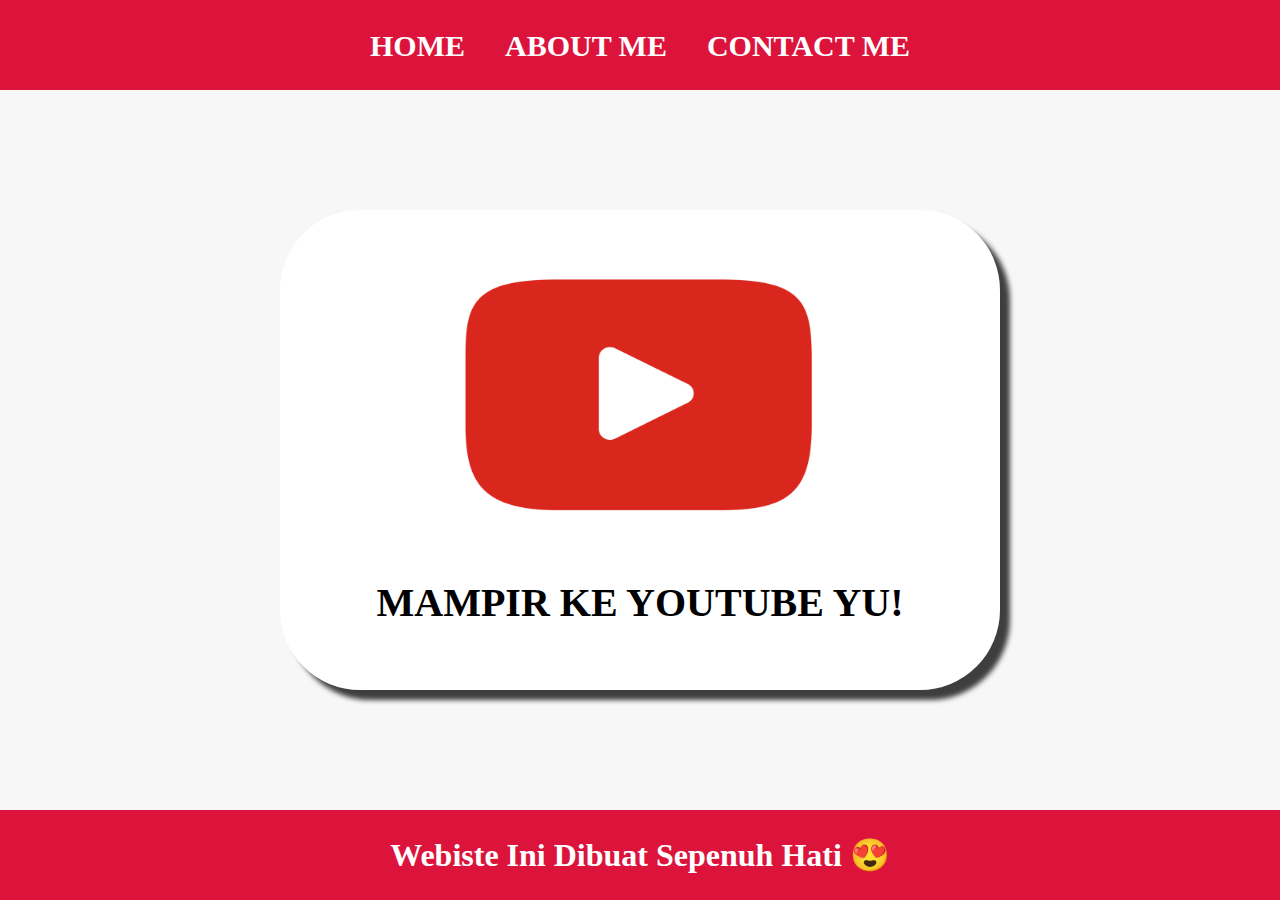
<file: sesi-1/index.html>
<!DOCTYPE html>
<html lang="en">

<head>
  <meta charset="UTF-8">
  <meta http-equiv="X-UA-Compatible" content="IE=edge">
  <meta name="viewport" content="width=device-width, initial-scale=1.0">
  <link rel="stylesheet" href="style.css">
  <title>WEB SAYA</title>

<body>
  <header>
    <nav>
      <h1>
        <a href="#">HOME</a>
      </h1>
      <h1>
        <a href="about.html">ABOUT ME</a>
      </h1>
      <h1>
        <a href="contact.html">CONTACT ME</a>
      </h1>
    </nav>
  </header>
  <main>
    <a href="https://youtube.com">
      <section>
        <img src="youtube.png">
        <h1>MAMPIR KE YOUTUBE YU!</h1>
      </section>
    </a>
  </main>
  <footer>
    <h1>Webiste Ini Dibuat Sepenuh Hati 😍</h1>
  </footer>
</body>

</html>
</file>
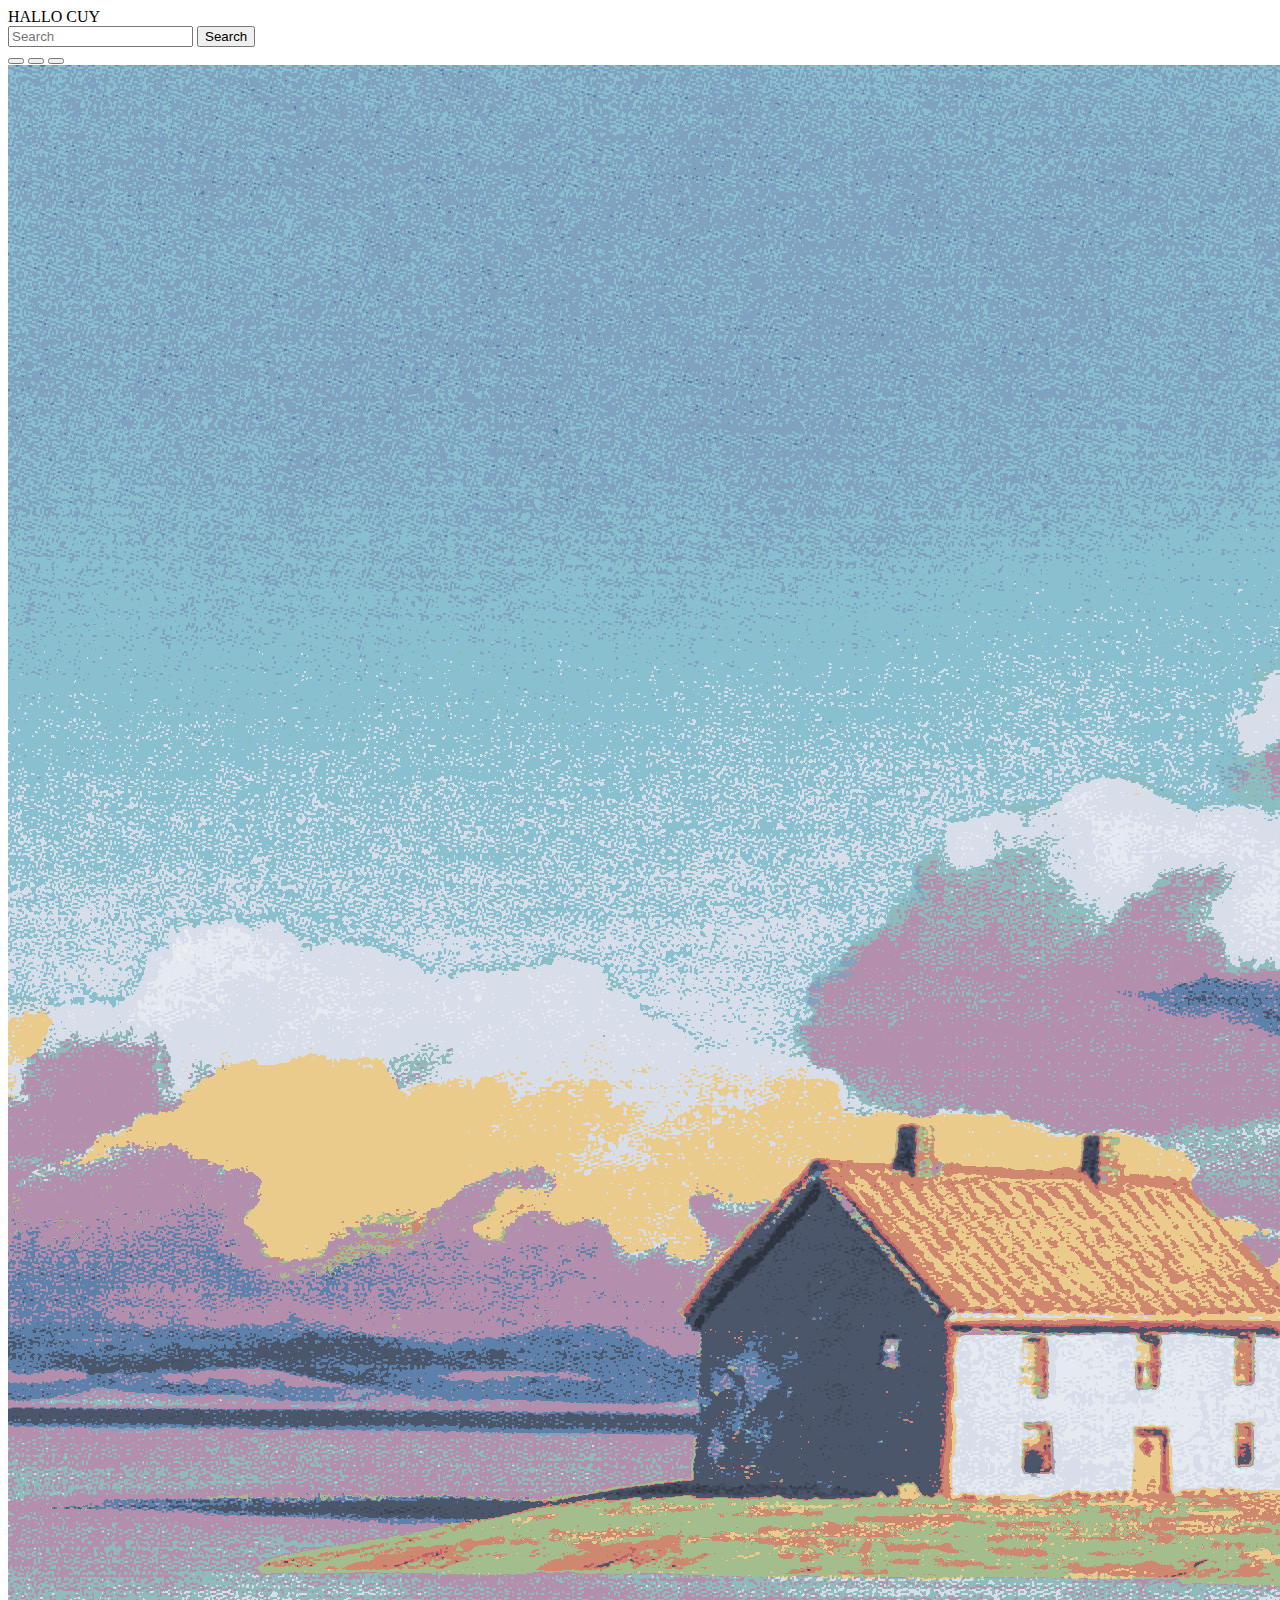
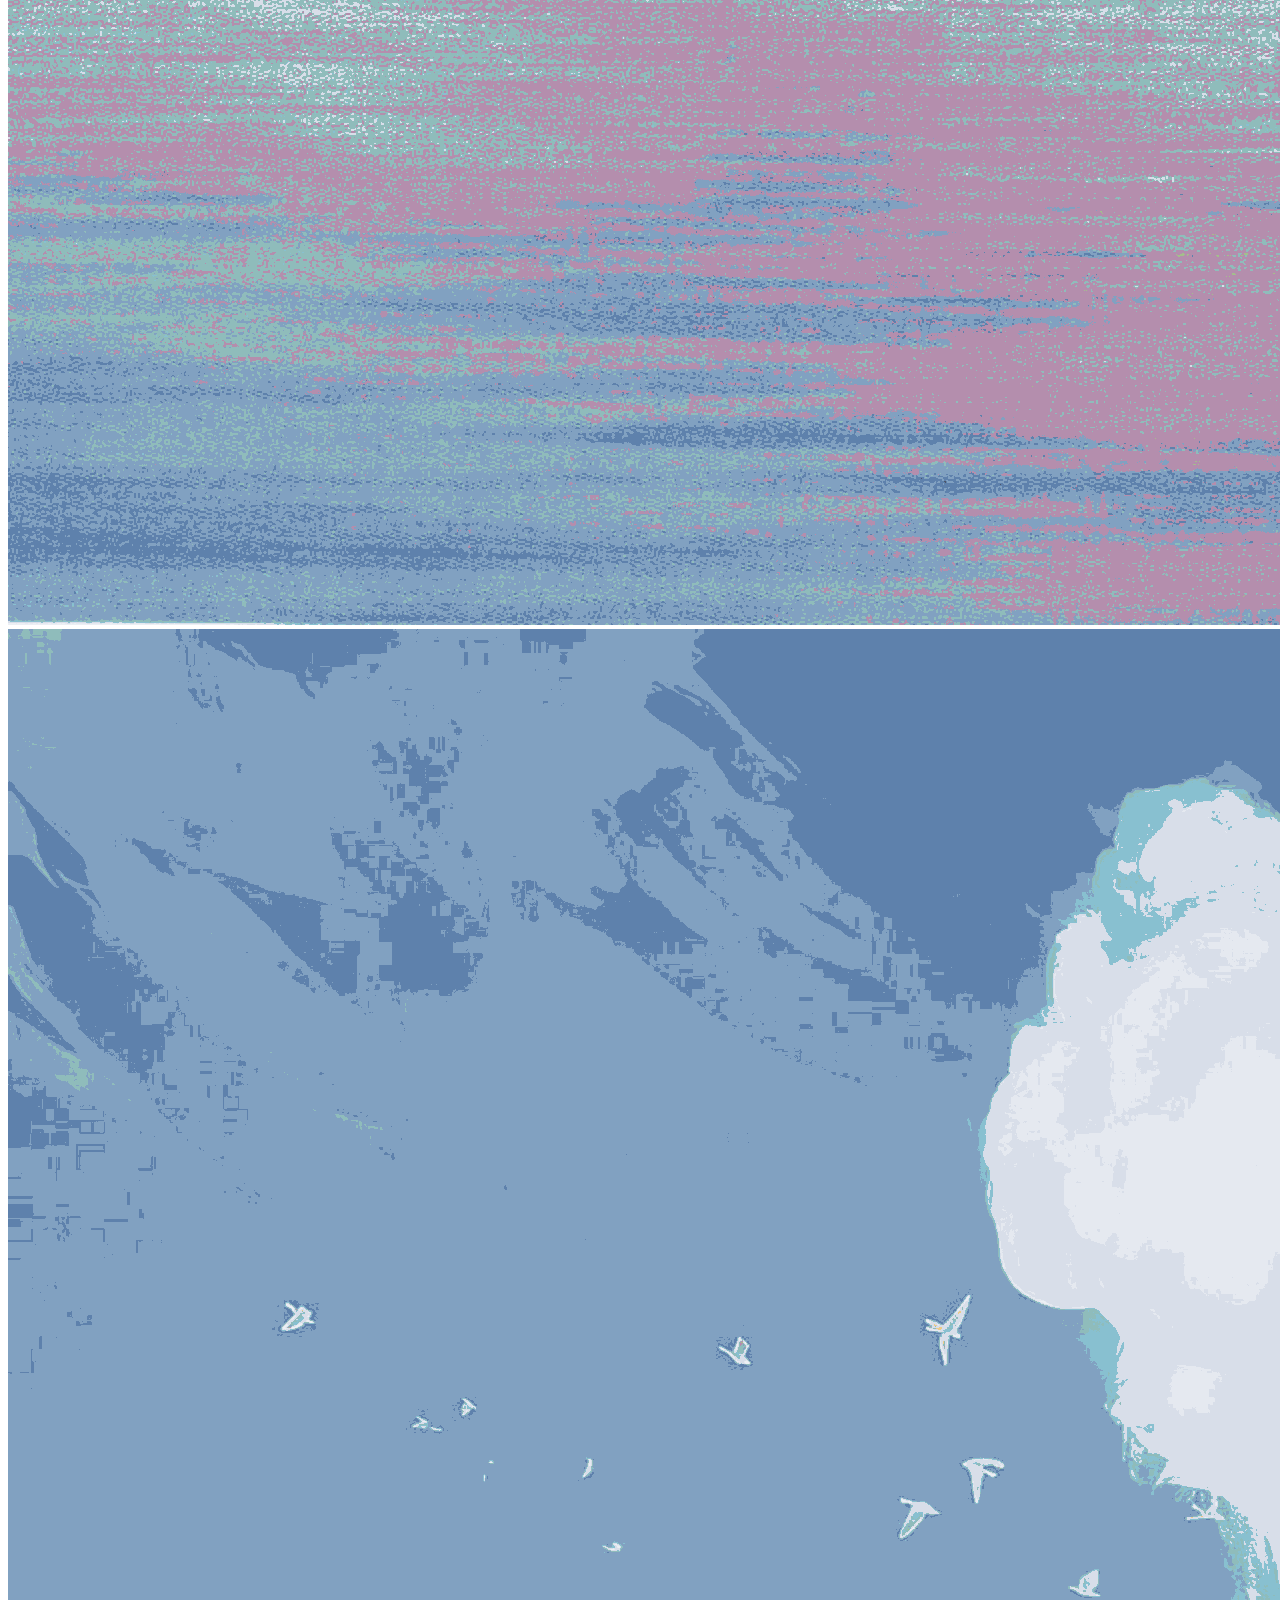
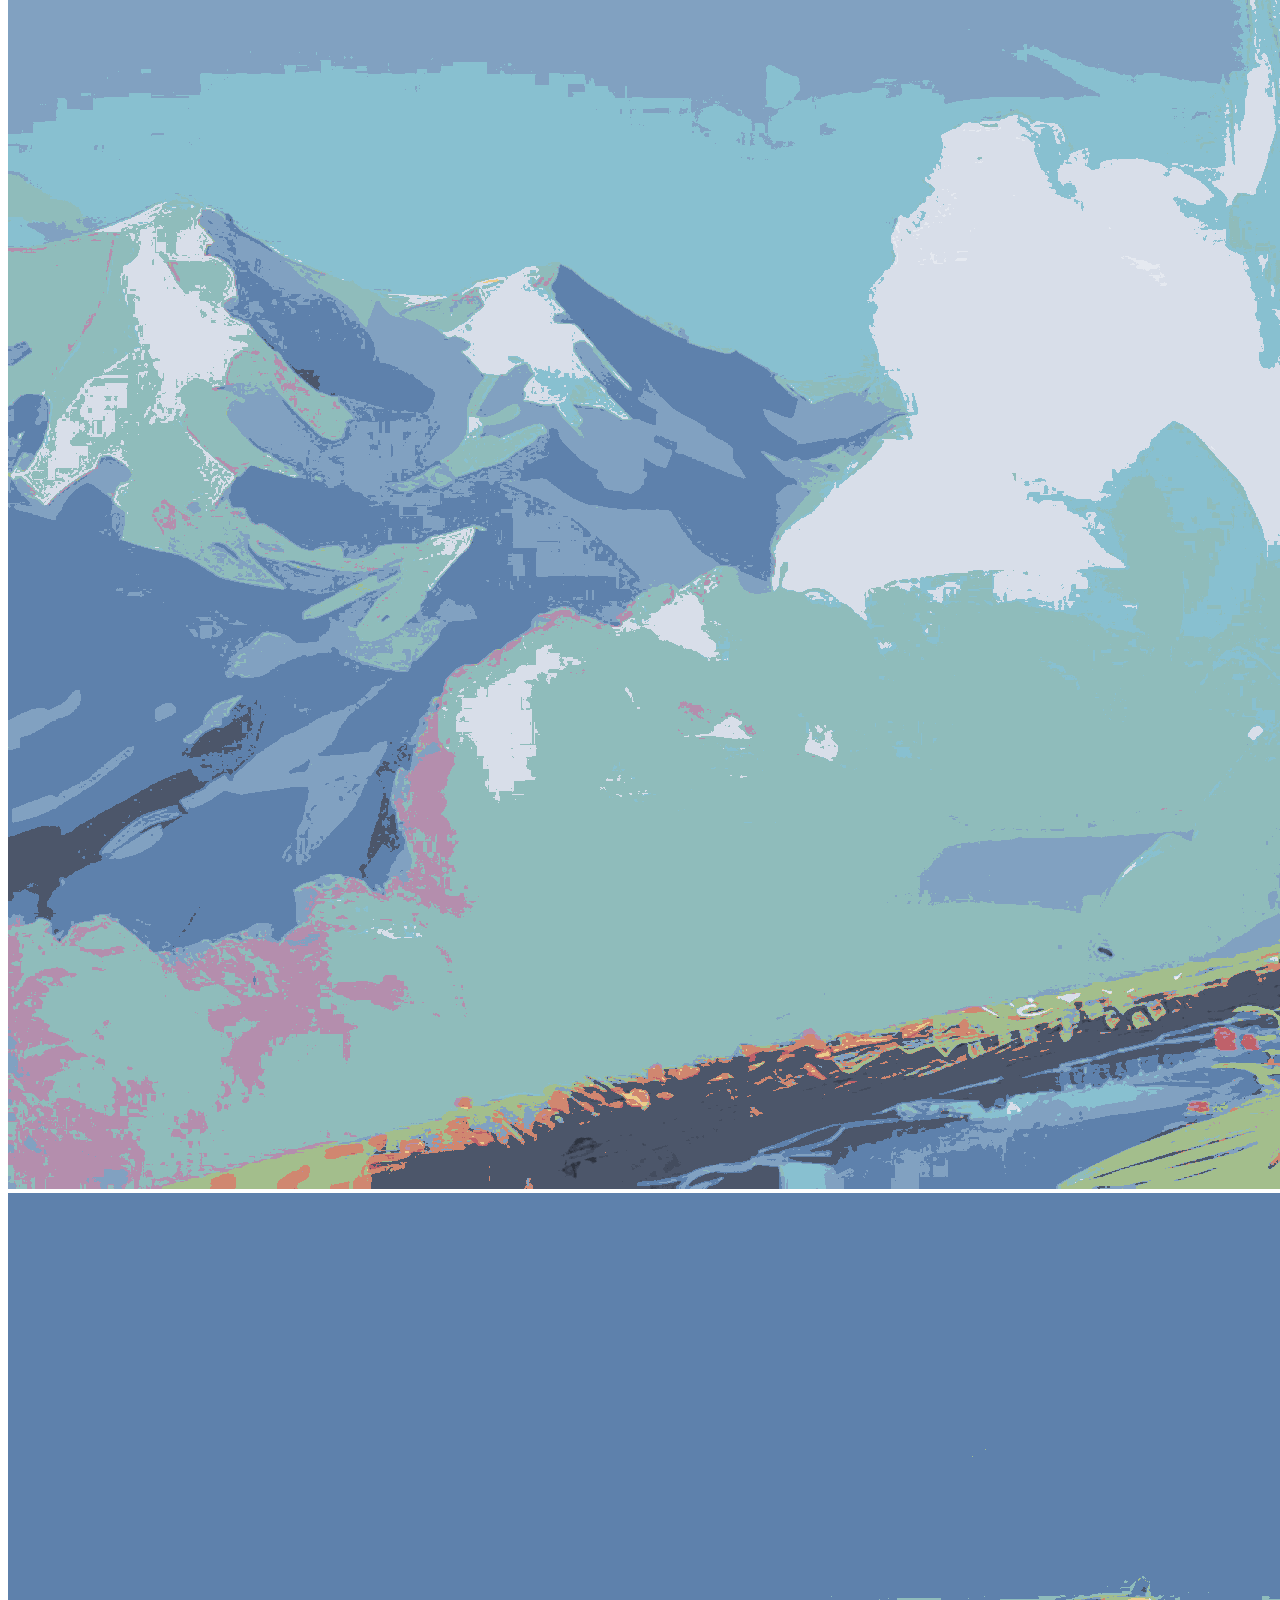
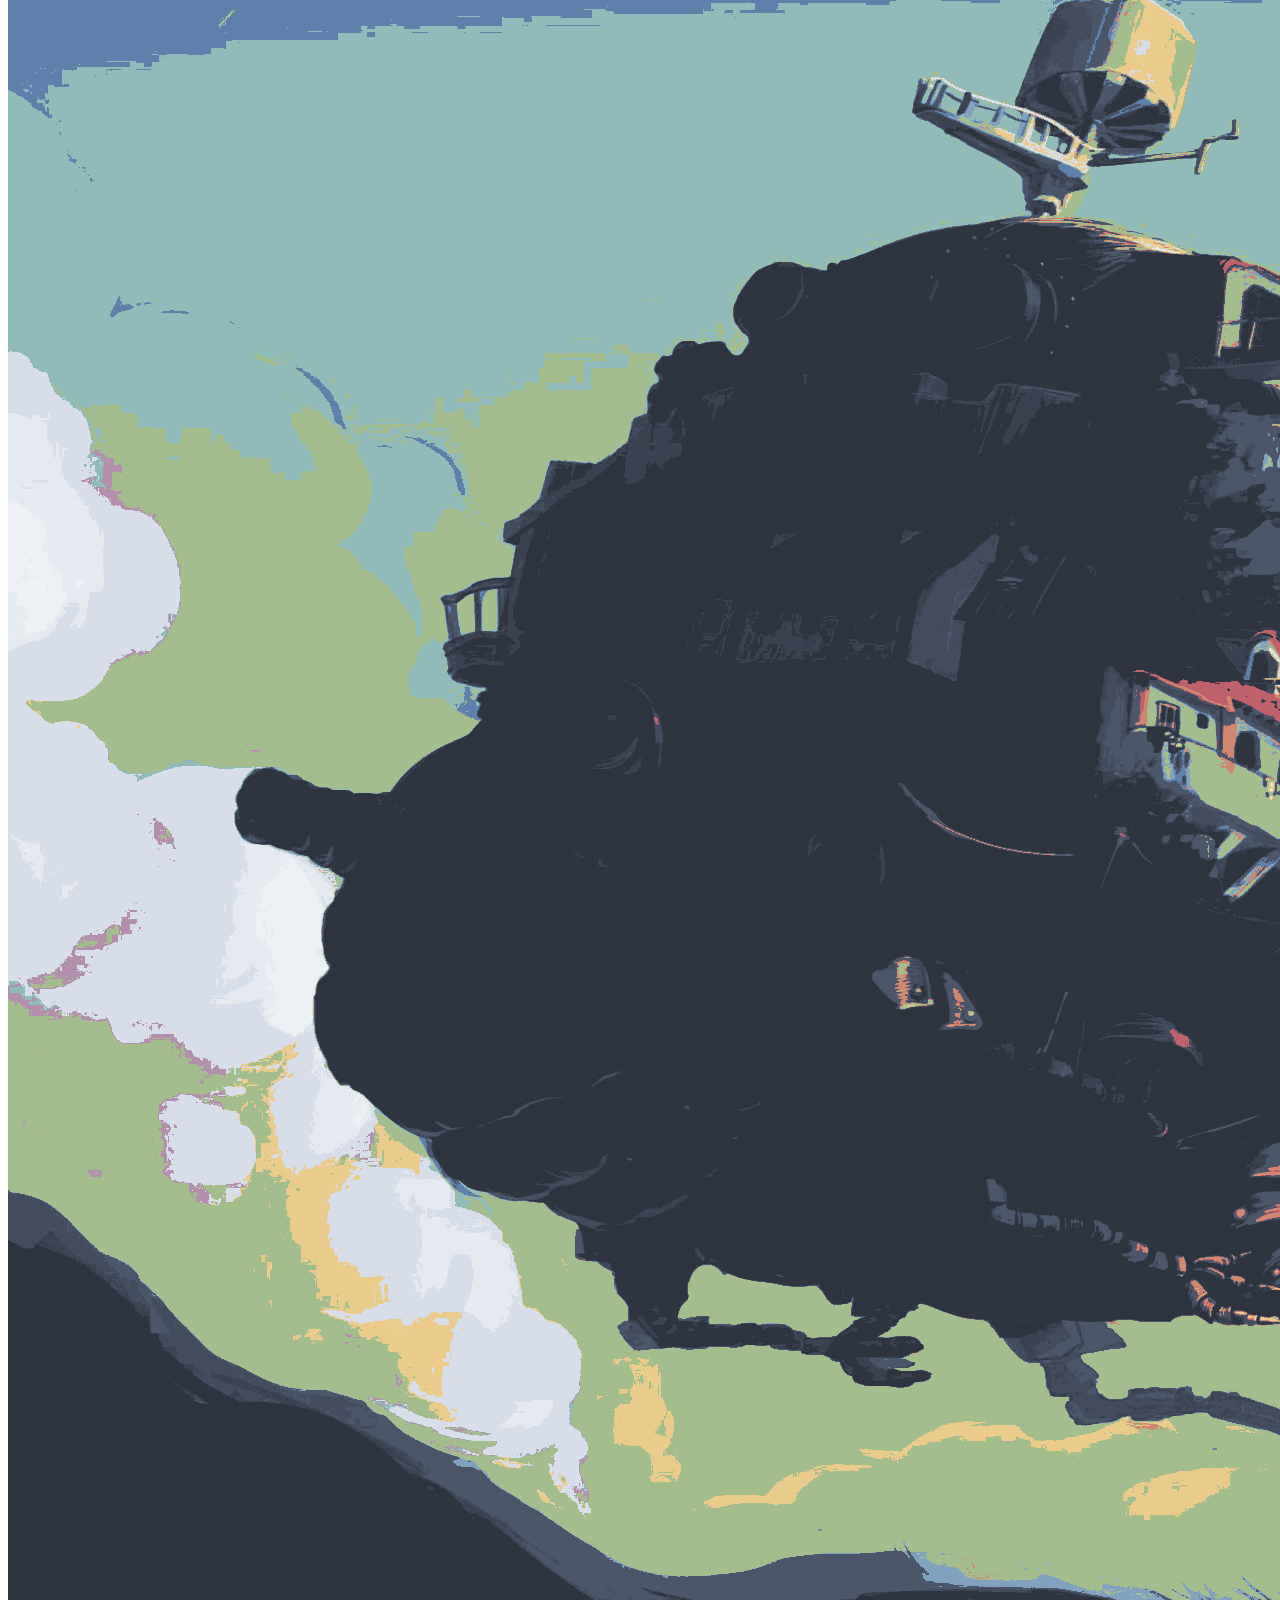
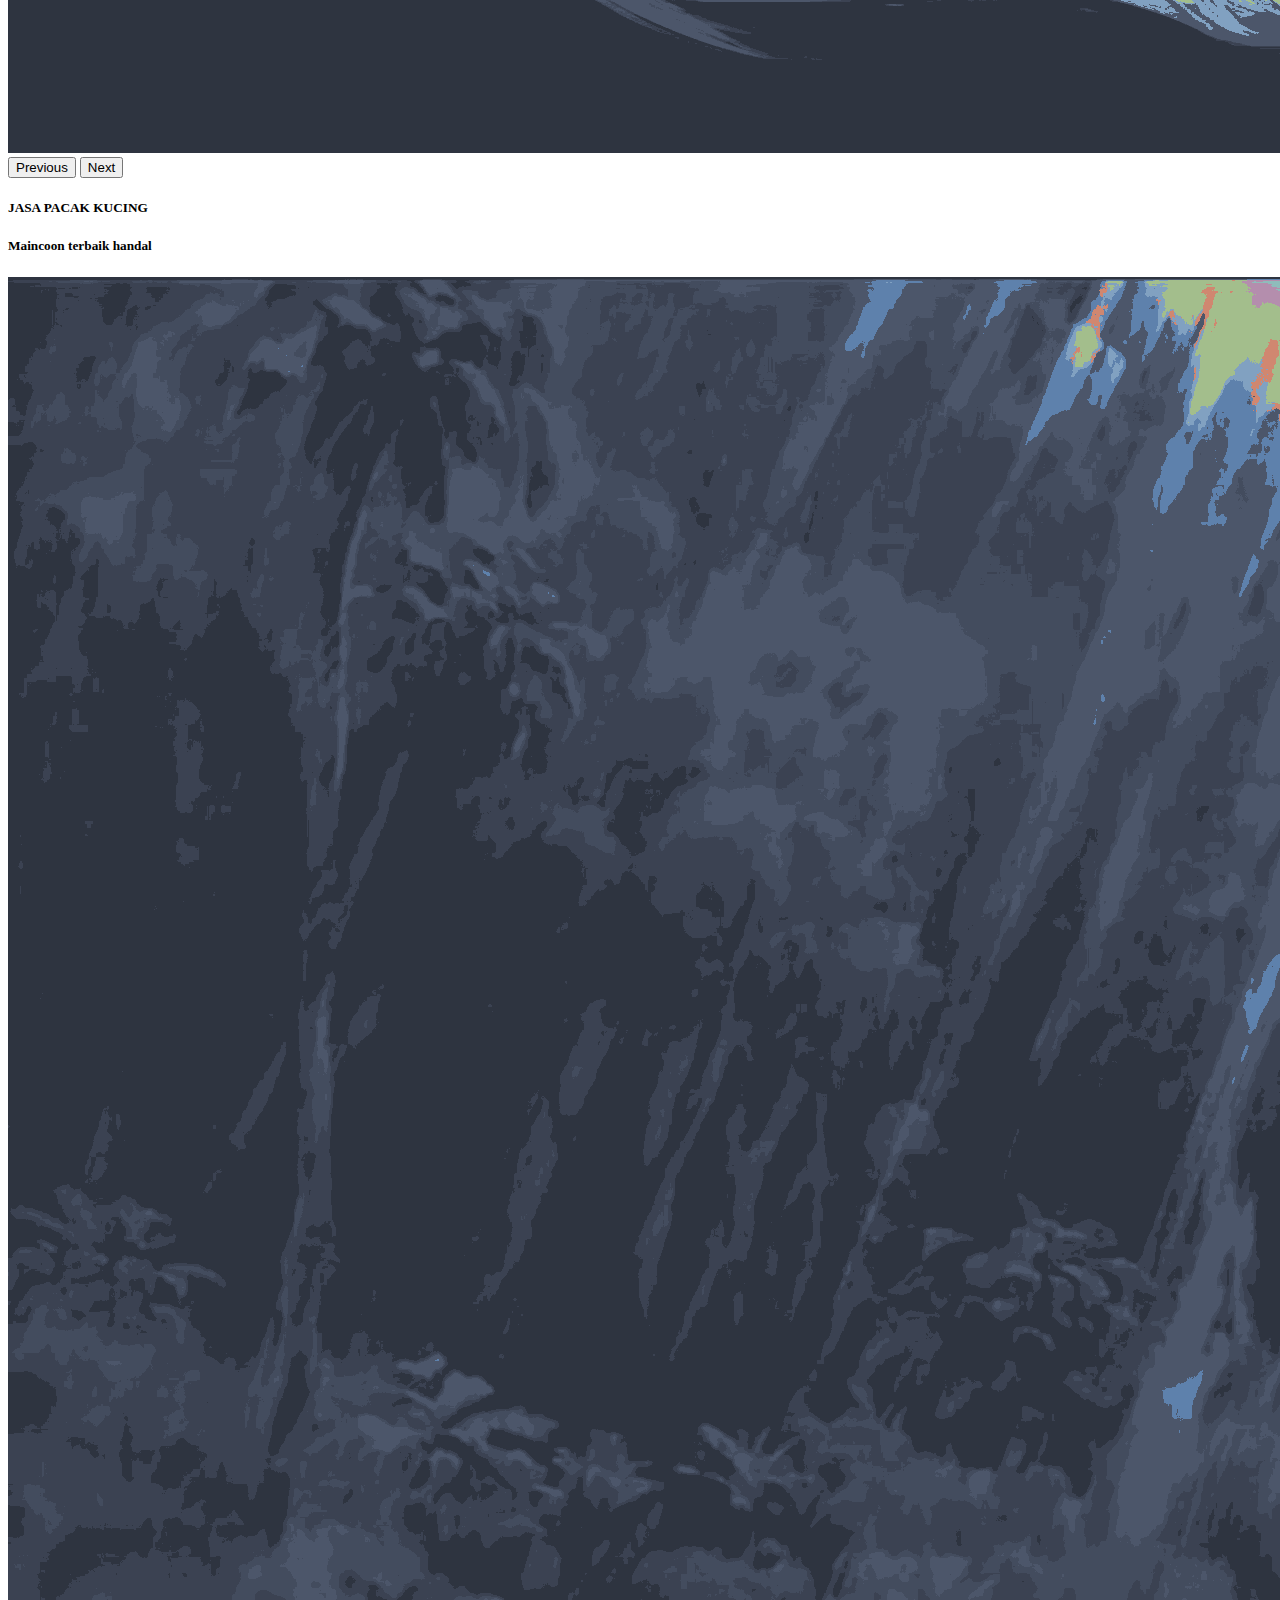
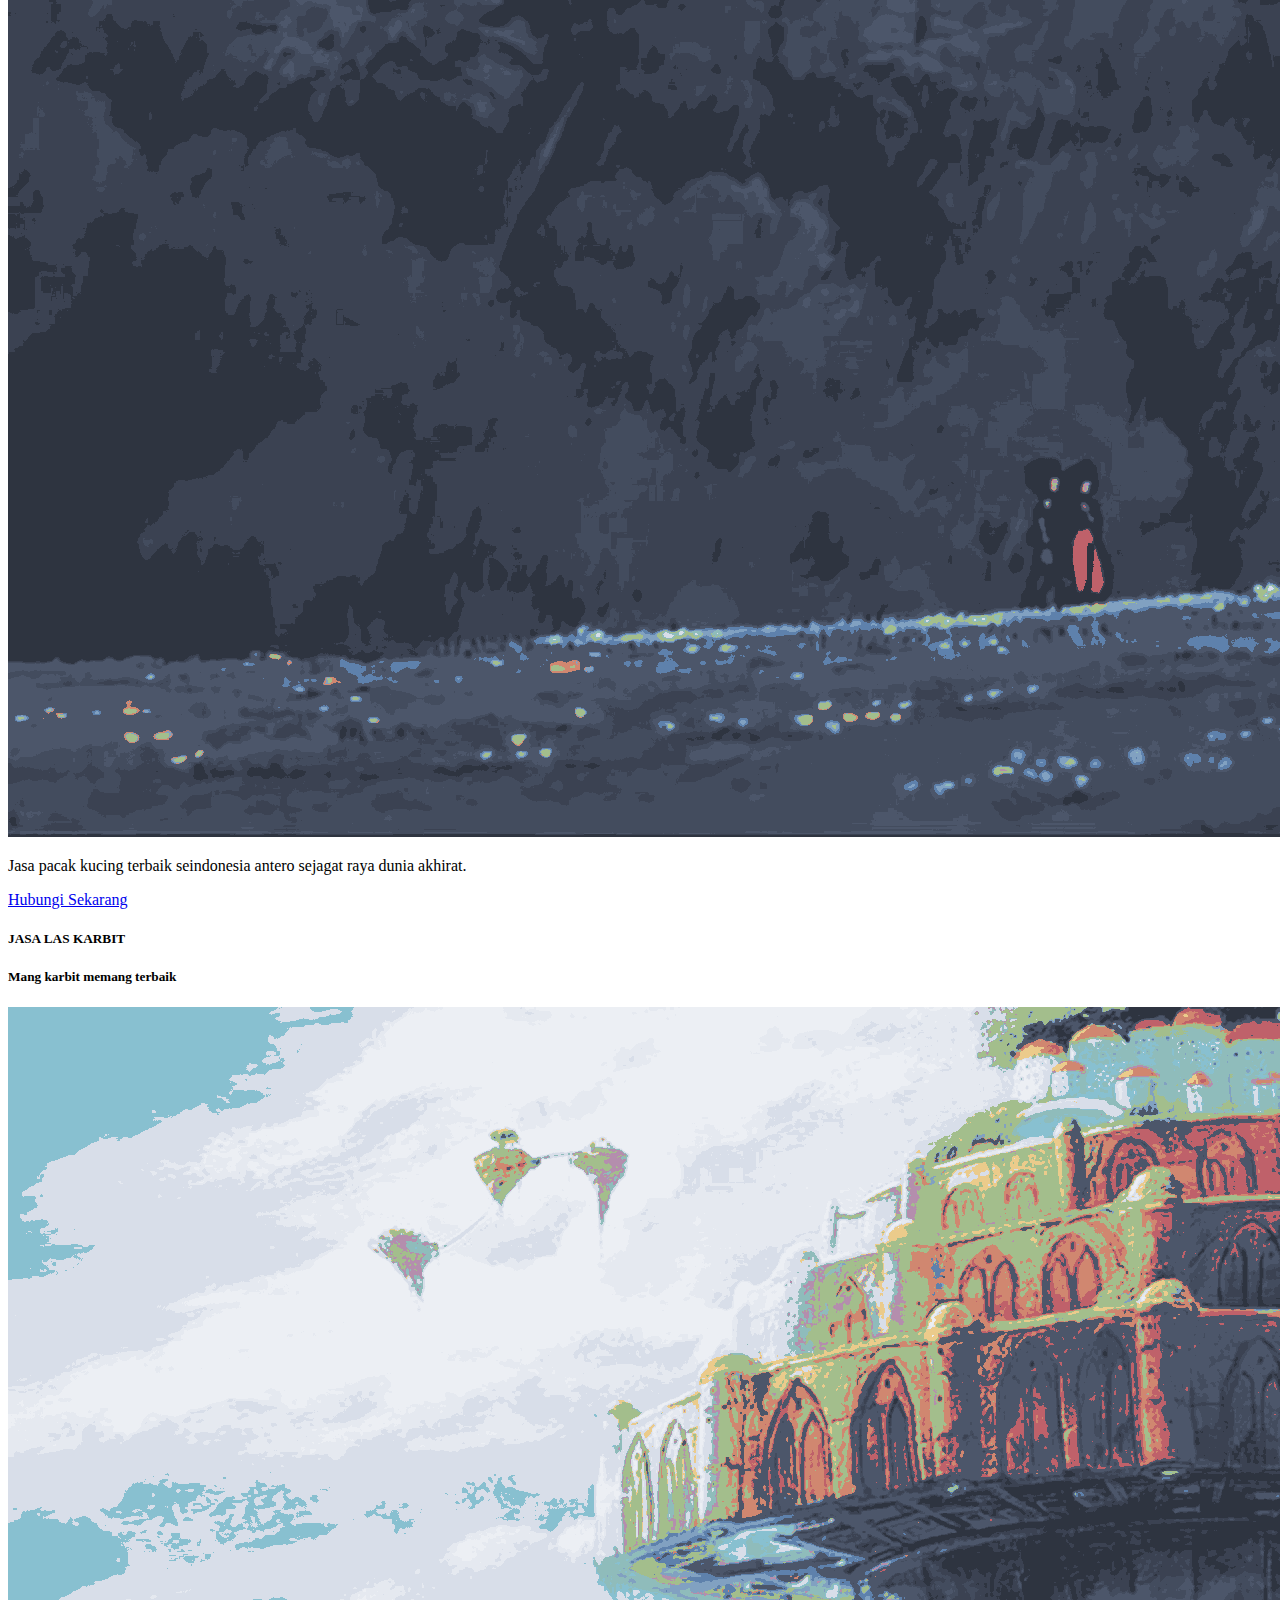
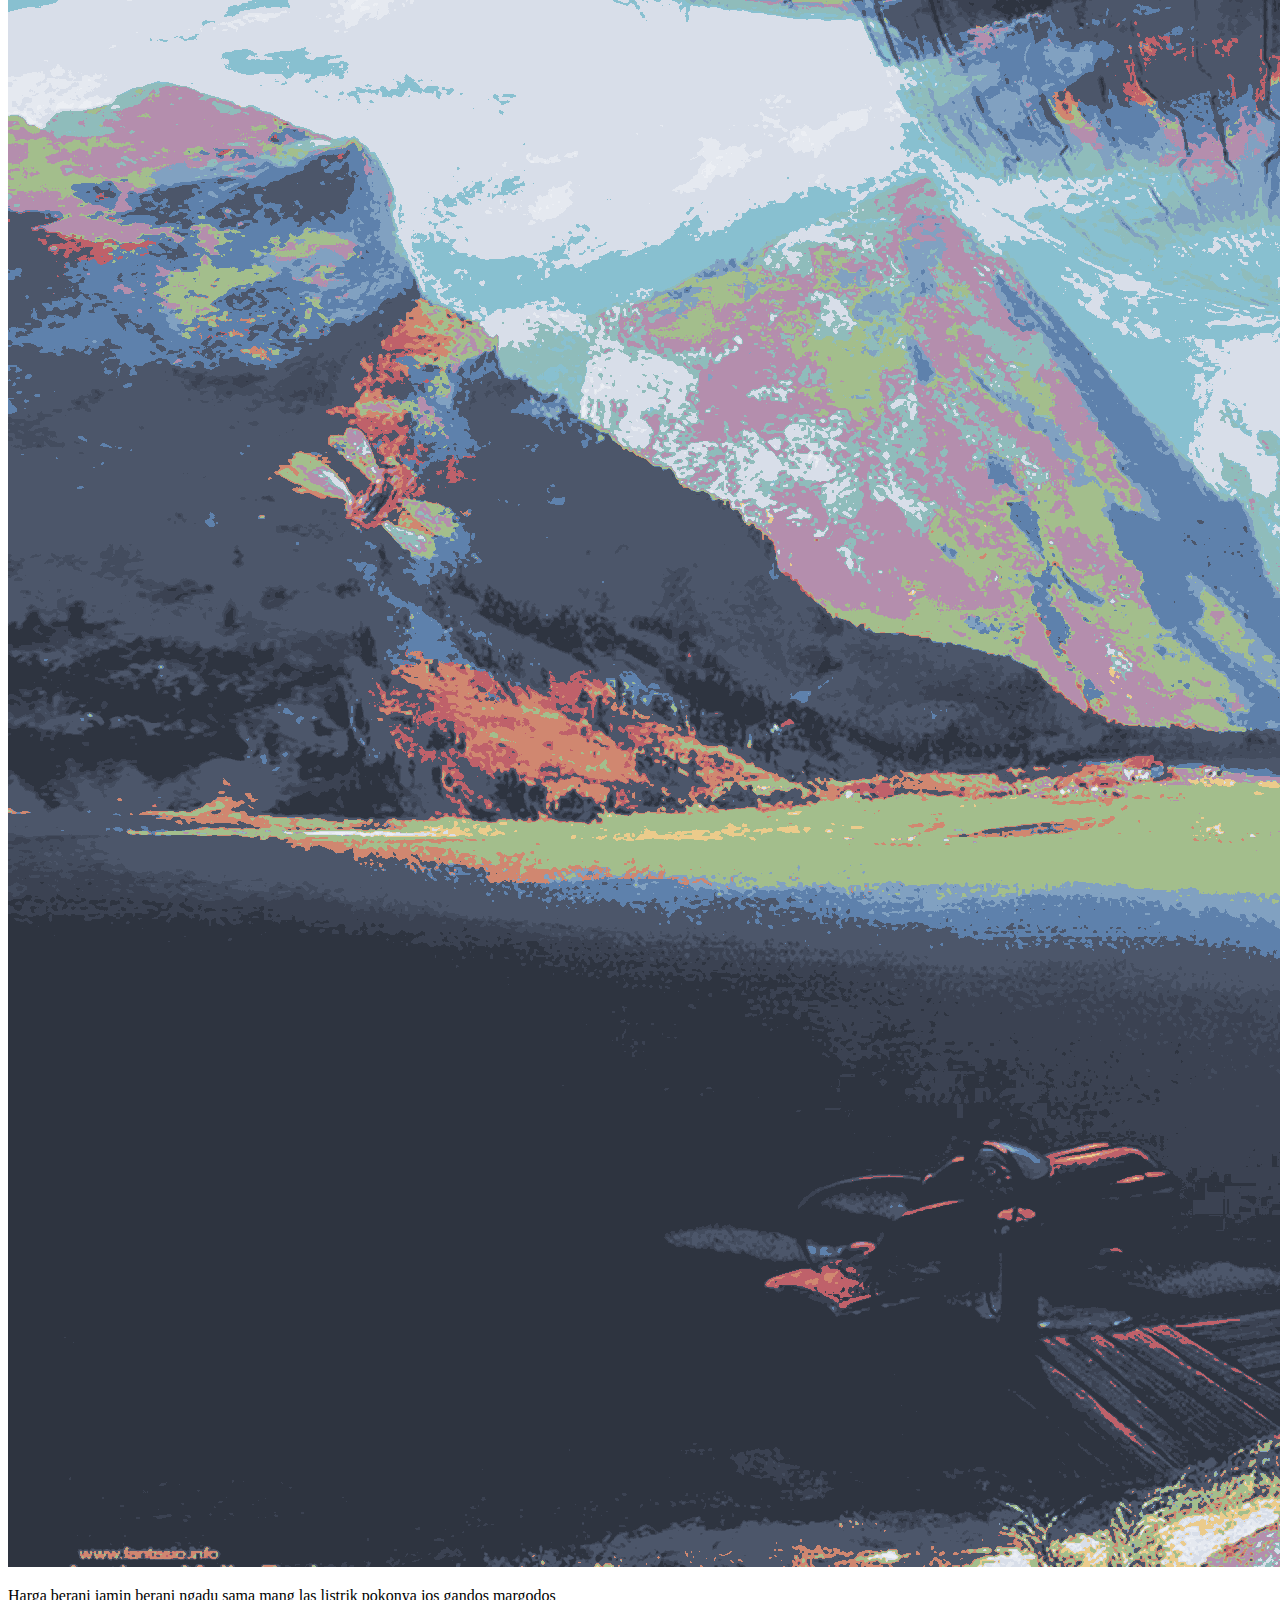
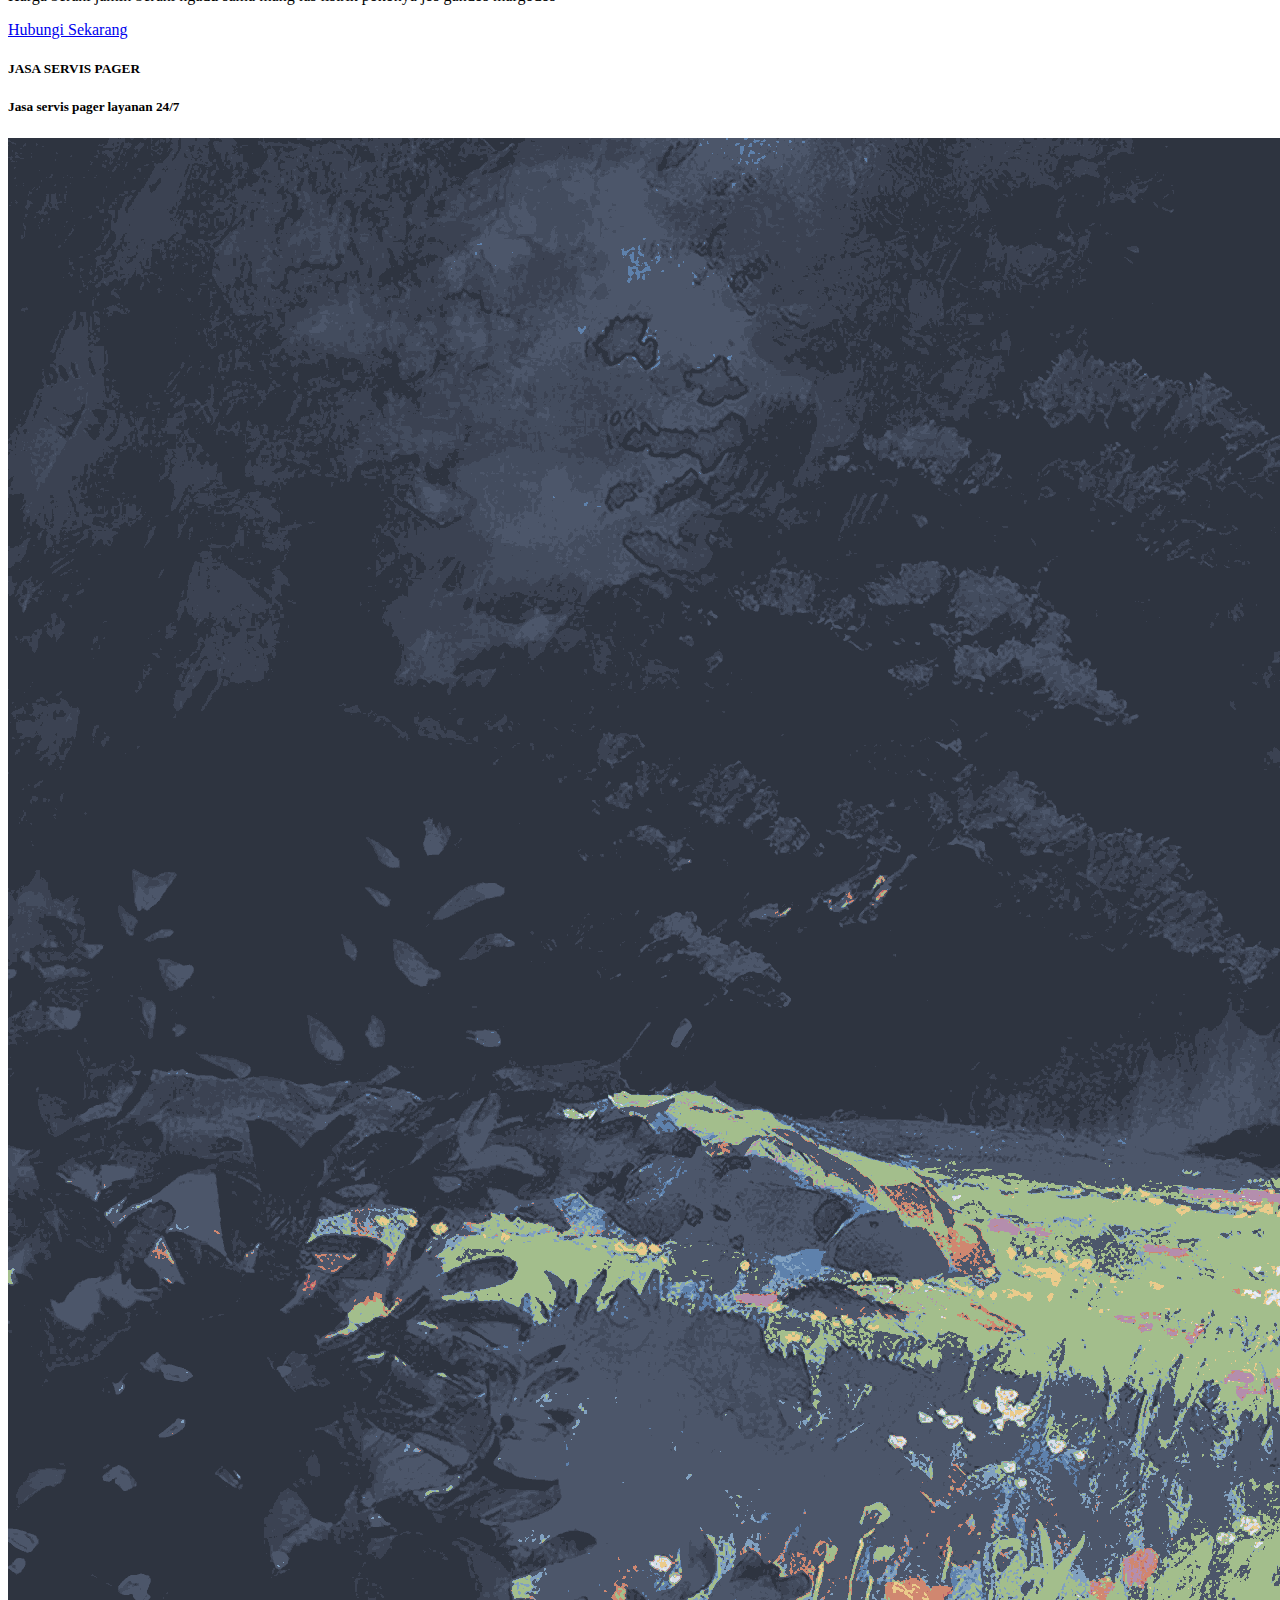
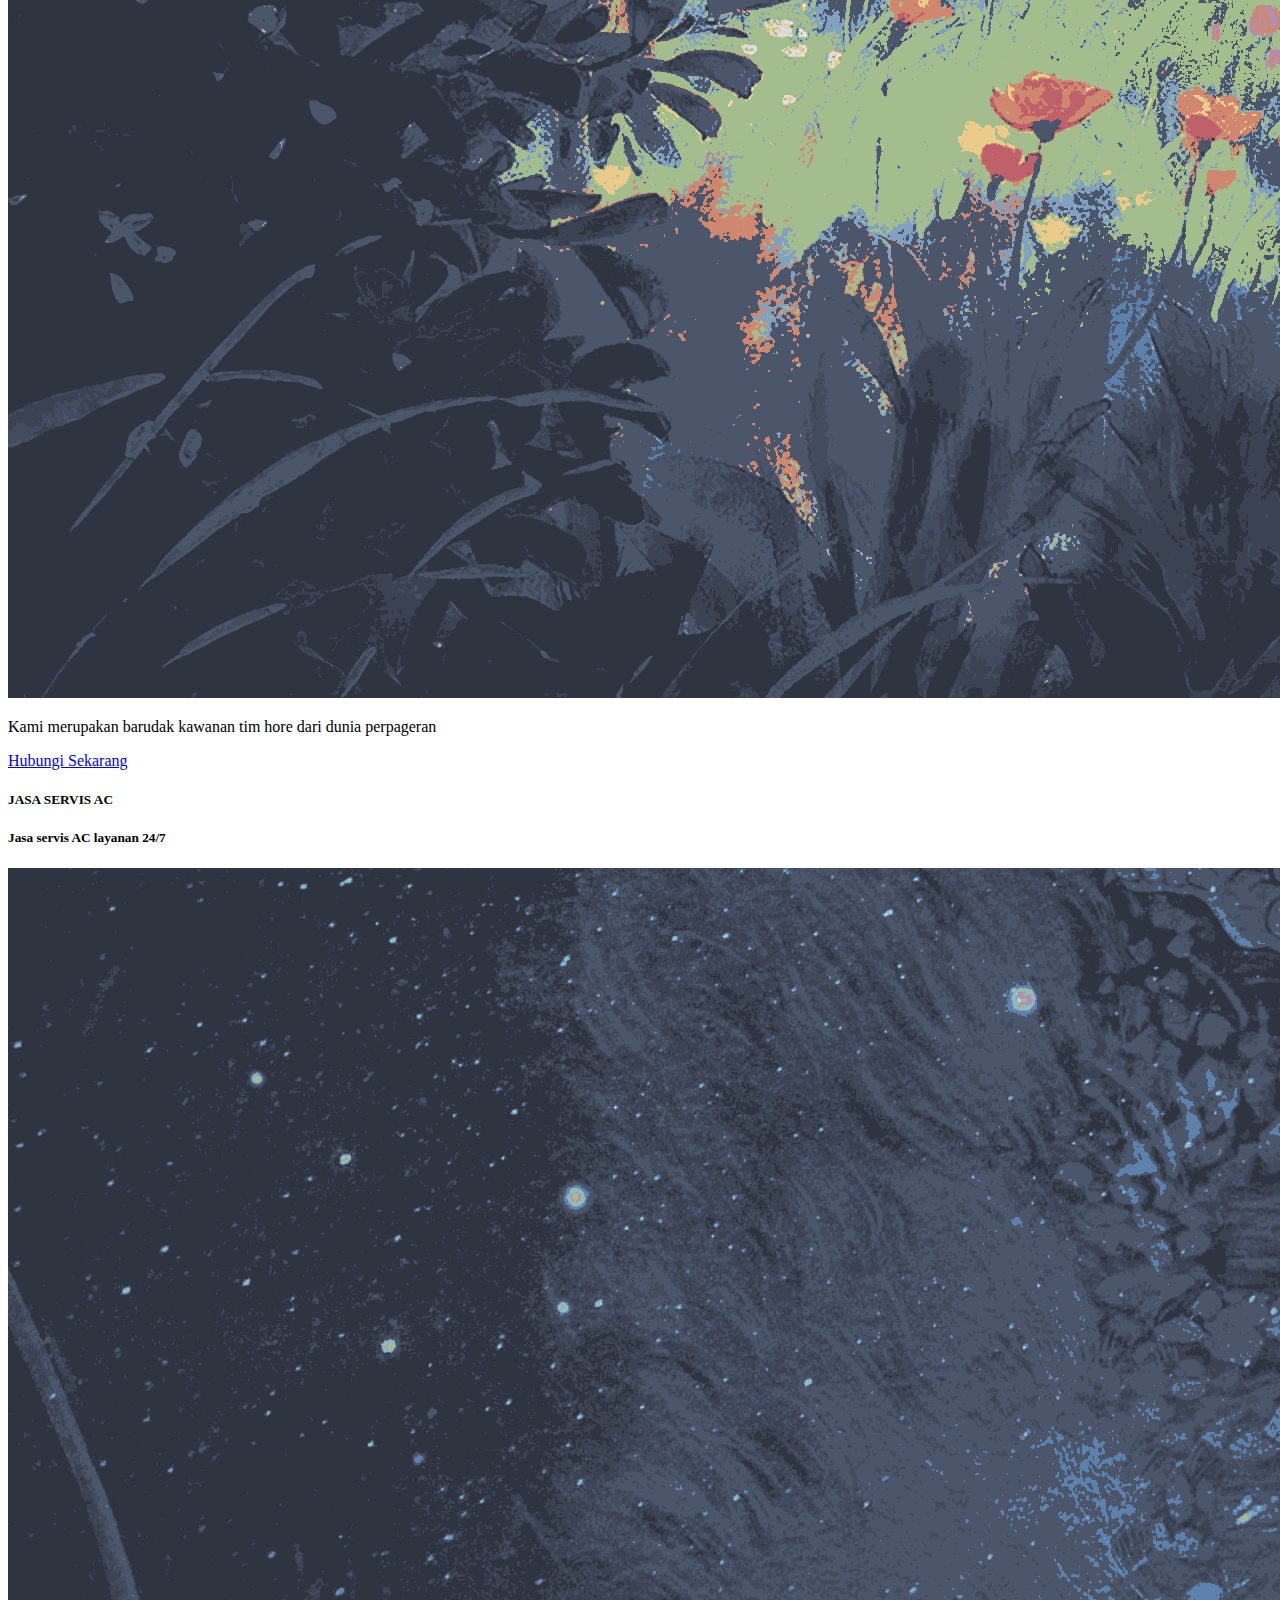
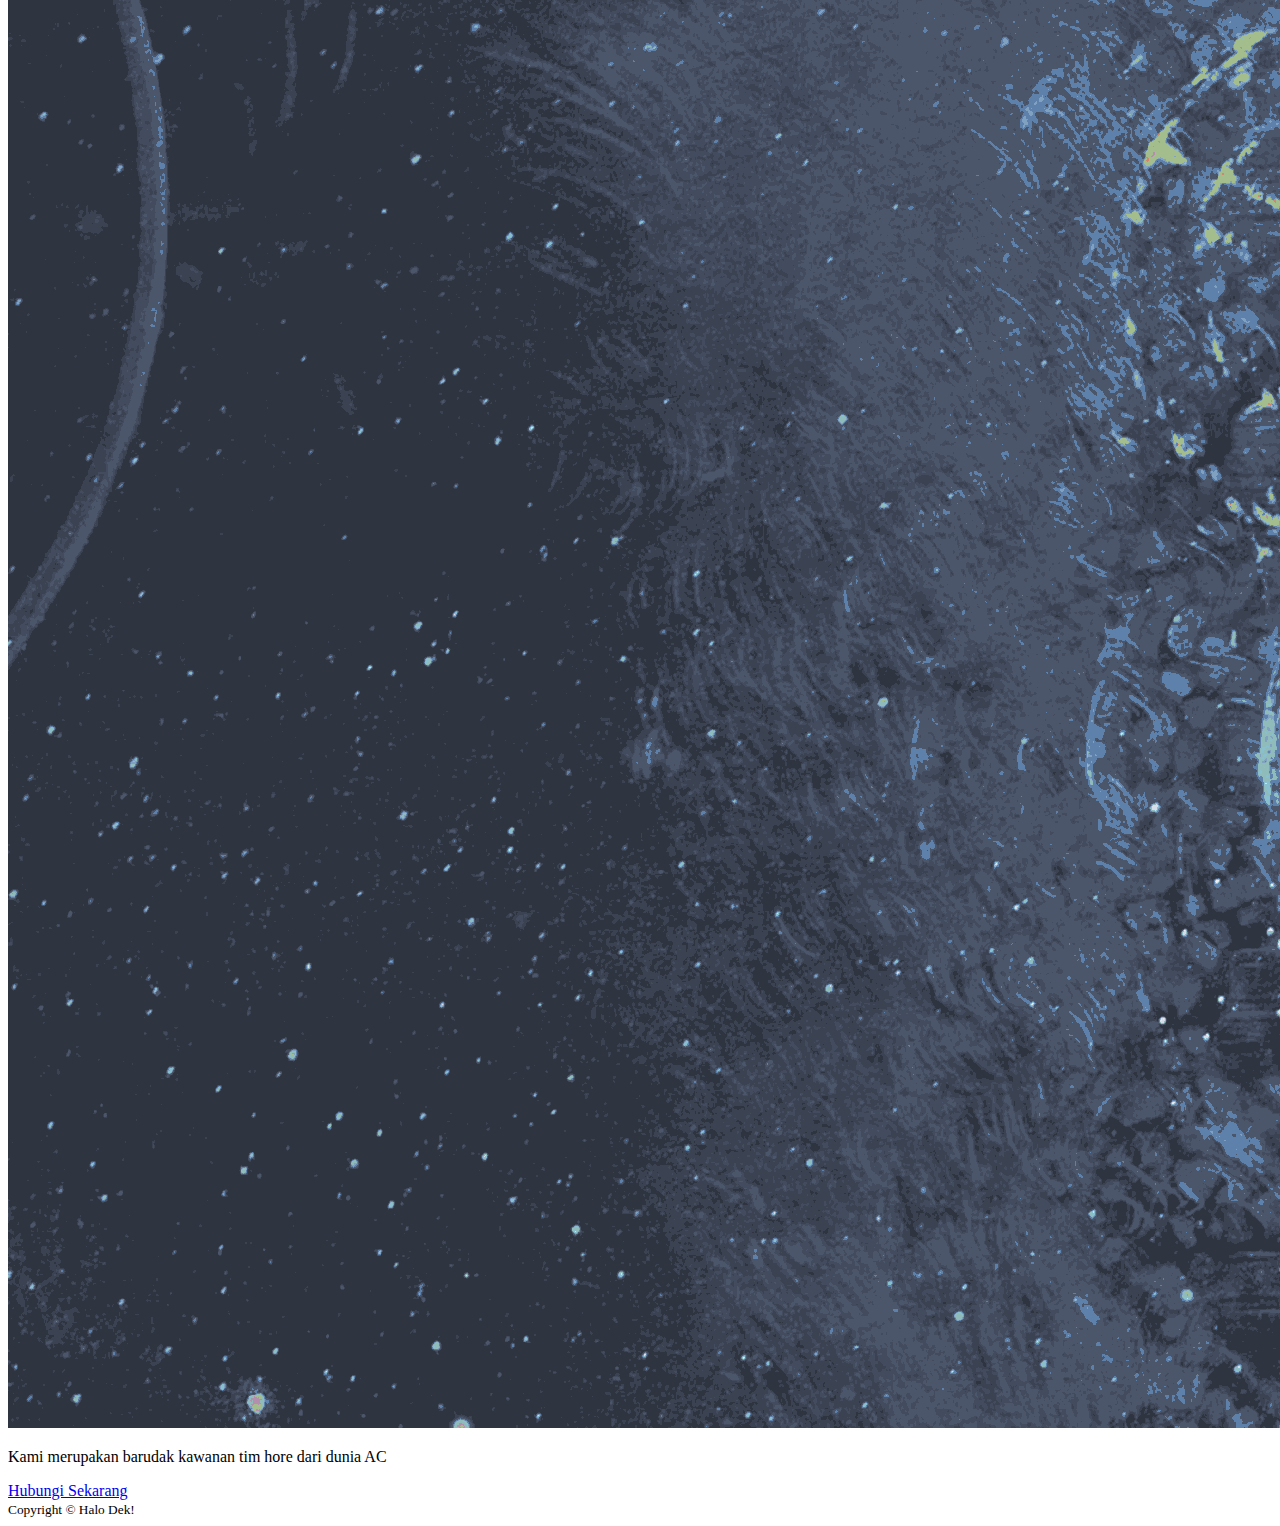
<file: sesi-3/index.html>
<!DOCTYPE html>
<html lang="en">

<head>
  <meta charset="UTF-8">
  <meta http-equiv="X-UA-Compatible" content="IE=edge">
  <meta name="viewport" content="width=device-width, initial-scale=1.0">
  <style>
  </style>
  <link href="https://cdn.jsdelivr.net/npm/bootstrap@5.3.0-alpha3/dist/css/bootstrap.min.css" rel="stylesheet"
    integrity="sha384-KK94CHFLLe+nY2dmCWGMq91rCGa5gtU4mk92HdvYe+M/SXH301p5ILy+dN9+nJOZ" crossorigin="anonymous">
  <title>SESI-2</title>
</head>

<body>
  <!-- Navbar Start -->
  <nav class="navbar bg-dark" data-bs-theme="dark">
    <div class="container container-fluid">
      <a class="navbar-brand">HALLO CUY</a>
      <form class="d-flex" role="search">
        <input class="form-control me-2" type="search" placeholder="Search" aria-label="Search">
        <button class="btn btn-outline-light" type="submit">Search</button>
      </form>
    </div>
  </nav>
  <!-- Navbar End -->

  <!-- Carousel Start -->
  <div id="carouselExample" class="carousel carousel-dark slide">
    <div class="carousel-indicators">
      <button type="button" data-bs-target="#carouselExampleIndicators" data-bs-slide-to="0" class="active"
        aria-current="true" aria-label="Slide 1"></button>
      <button type="button" data-bs-target="#carouselExampleIndicators" data-bs-slide-to="1"
        aria-label="Slide 2"></button>
      <button type="button" data-bs-target="#carouselExampleIndicators" data-bs-slide-to="2"
        aria-label="Slide 3"></button>
    </div>
    <div class="carousel-inner">
      <div class="carousel-item active">
        <img src="5.png" class="d-block w-100" alt="...">
      </div>
      <div class="carousel-item">
        <img src="6.png" class="d-block w-100" alt="...">
      </div>
      <div class="carousel-item">
        <img src="7.png" class="d-block w-100" alt="...">
      </div>
    </div>
    <button class="carousel-control-prev" type="button" data-bs-target="#carouselExample" data-bs-slide="prev">
      <span class="carousel-control-prev-icon" aria-hidden="true"></span>
      <span class="visually-hidden">Previous</span>
    </button>
    <button class="carousel-control-next" type="button" data-bs-target="#carouselExample" data-bs-slide="next">
      <span class="carousel-control-next-icon" aria-hidden="true"></span>
      <span class="visually-hidden">Next</span>
    </button>
  </div>
  <!-- Carousel End -->


  <!-- My Product Start -->
  <div class="text-center container-fluid">
    <div class="row">
      <div class="card col-lg-6 col-xxl-3">
        <h5 class="card-header">JASA PACAK KUCING</h5>
        <div class="card-body">
          <h5 class="card-title">Maincoon terbaik handal</h5>
          <img src="1.png" class="img-thumbnail" alt="...">
          <p class="card-text">Jasa pacak kucing terbaik seindonesia antero sejagat raya dunia akhirat.</p>
          <a href="#" class="btn btn-primary">Hubungi Sekarang</a>
        </div>
      </div>
      <div class="card col-lg-6 col-xxl-3">
        <h5 class="card-header">JASA LAS KARBIT</h5>
        <div class="card-body">
          <h5 class="card-title">Mang karbit memang terbaik</h5>
          <img src="2.png" class="img-thumbnail" alt="...">
          <p class="card-text">Harga berani jamin berani ngadu sama mang las listrik pokonya jos gandos margodos</p>
          <a href="#" class="btn btn-primary">Hubungi Sekarang</a>
        </div>
      </div>
      <div class="card col-lg-6 col-xxl-3">
        <h5 class="card-header">JASA SERVIS PAGER</h5>
        <div class="card-body">
          <h5 class="card-title">Jasa servis pager layanan 24/7</h5>
          <img src="3.png" class="img-thumbnail" alt="...">
          <p class="card-text">Kami merupakan barudak kawanan tim hore dari dunia perpageran</p>
          <a href="#" class="btn btn-primary">Hubungi Sekarang</a>
        </div>
      </div>
      <div class="card col-lg-6 col-xxl-3">
        <h5 class="card-header">JASA SERVIS AC</h5>
        <div class="card-body">
          <h5 class="card-title">Jasa servis AC layanan 24/7</h5>
          <img src="4.png" class="img-thumbnail" alt="...">
          <p class="card-text">Kami merupakan barudak kawanan tim hore dari dunia AC</p>
          <a href="#" class="btn btn-primary">Hubungi Sekarang</a>
        </div>
      </div>
    </div>
  </div>
  <!-- My Product End -->

  <footer class="flex-shrink-0 py-4 bg-dark text-white-50">
    <div class="container text-center">
      <small>Copyright &copy; Halo Dek!</small>
    </div>
  </footer>

  <script src="https://cdn.jsdelivr.net/npm/bootstrap@5.3.0-alpha3/dist/js/bootstrap.bundle.min.js"
    integrity="sha384-ENjdO4Dr2bkBIFxQpeoTz1HIcje39Wm4jDKdf19U8gI4ddQ3GYNS7NTKfAdVQSZe"
    crossorigin="anonymous"></script>
</body>

</html>
</file>
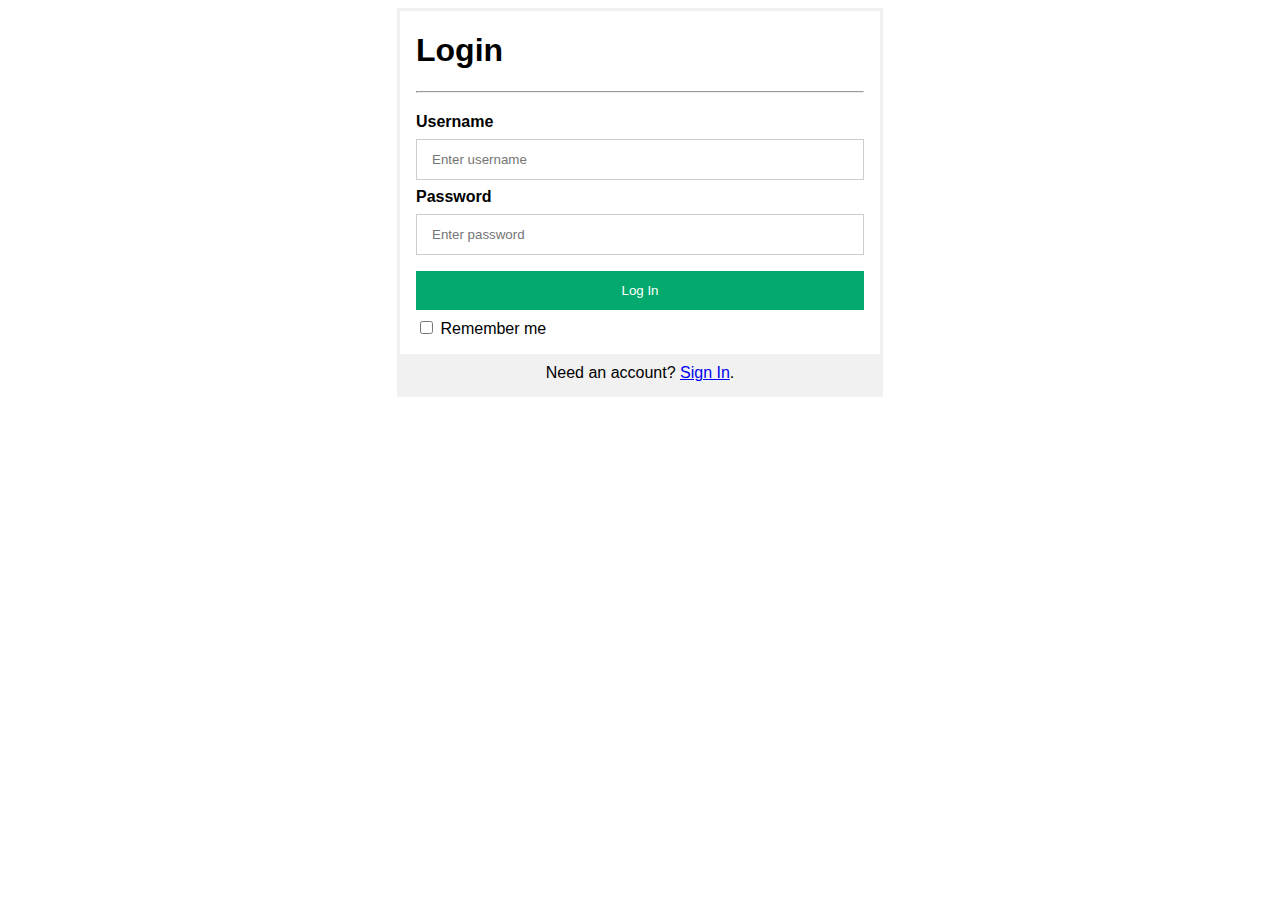
<file: sesi-5-tugas/index.html>
<!DOCTYPE html>
<html lang="en">

<head>
  <meta charset="UTF-8">
  <meta http-equiv="X-UA-Compatible" content="IE=edge">
  <meta name="viewport" content="width=device-width, initial-scale=1.0">
  <link rel="stylesheet" href="style.css">
  <title>Tugas Sesi 5</title>
</head>

<body>

  <form>
    <section>
      <h1>Login</h1>
      <hr>
    </section>

    <section>
      <label><b>Username</b></label>
      <input id="usernameInput" placeholder="Enter username" type="text">

      <label><b>Password</b></label>
      <input id="passwordInput" placeholder="Enter password" type="password">

      <button type="button" id="loginButton" onclick="onLogin()">Log In</button>
      <label>
        <input type="checkbox"> Remember me
      </label>
    </section>

    <section class="signin">
      <p>Need an account? <a href="register.html">Sign In</a>.</p>
    </section>
  </form>

  <script src="script.js">
  </script>
</body>

</html>

<!-- for inspirational purpose https://codier.io/creation/ryjo7FKN2 --> 
<!-- to-do: make an object localstorage -->
</file>
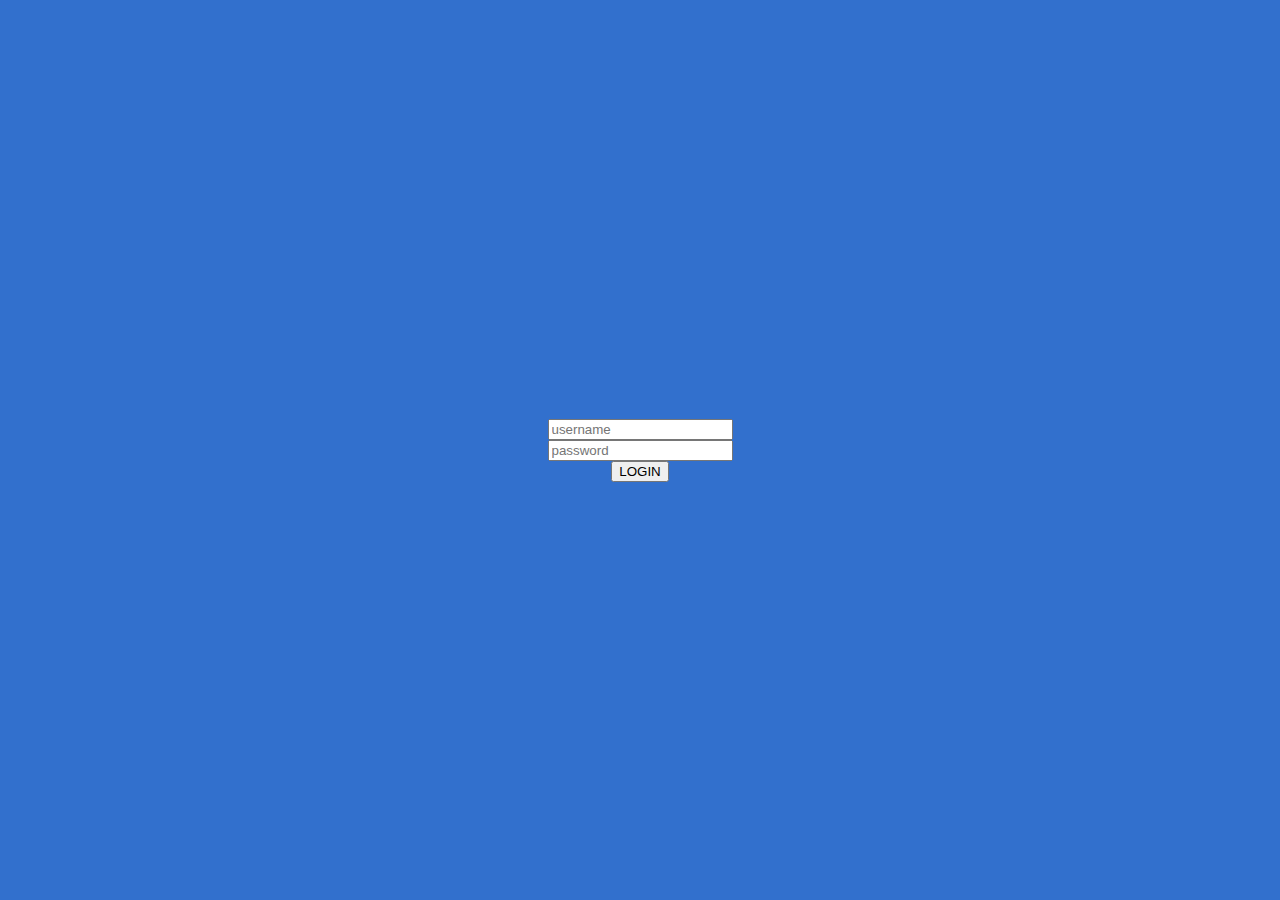
<file: sesi-5/index.html>
<!DOCTYPE html>
<html lang="en">

<head>
  <meta charset="UTF-8">
  <meta http-equiv="X-UA-Compatible" content="IE=edge">
  <meta name="viewport" content="width=device-width, initial-scale=1.0">
  <style>
    body {
      margin: 0px;
    }

    #root {
      display: flex;
      flex-direction: column;
      justify-content: center;
      align-items: center;
      background-color: rgb(50, 112, 205);
      font-size: 2em;
      height: 100vh;
    }

    #user,
    #logoutButton {
      display: none;
    }
  </style>
  <title>Document</title>
</head>

<body>
  <!-- INI KONTENT KITA -->
  <div id="root">
    <h1 id="user">LOGIN SEBAGAI USER BIASA</h1>
    <input type="text" placeholder="username" id="usernameInput">
    <input type="password" placeholder="password" id="passwordInput">
    <button id="loginButton" onclick="onLogin()">LOGIN</button>
    <button id="logoutButton" onclick="onLogout()">LOG OUT</button>
  </div>

  <script src="script.js">
  </script>
</body>

</html>
</file>
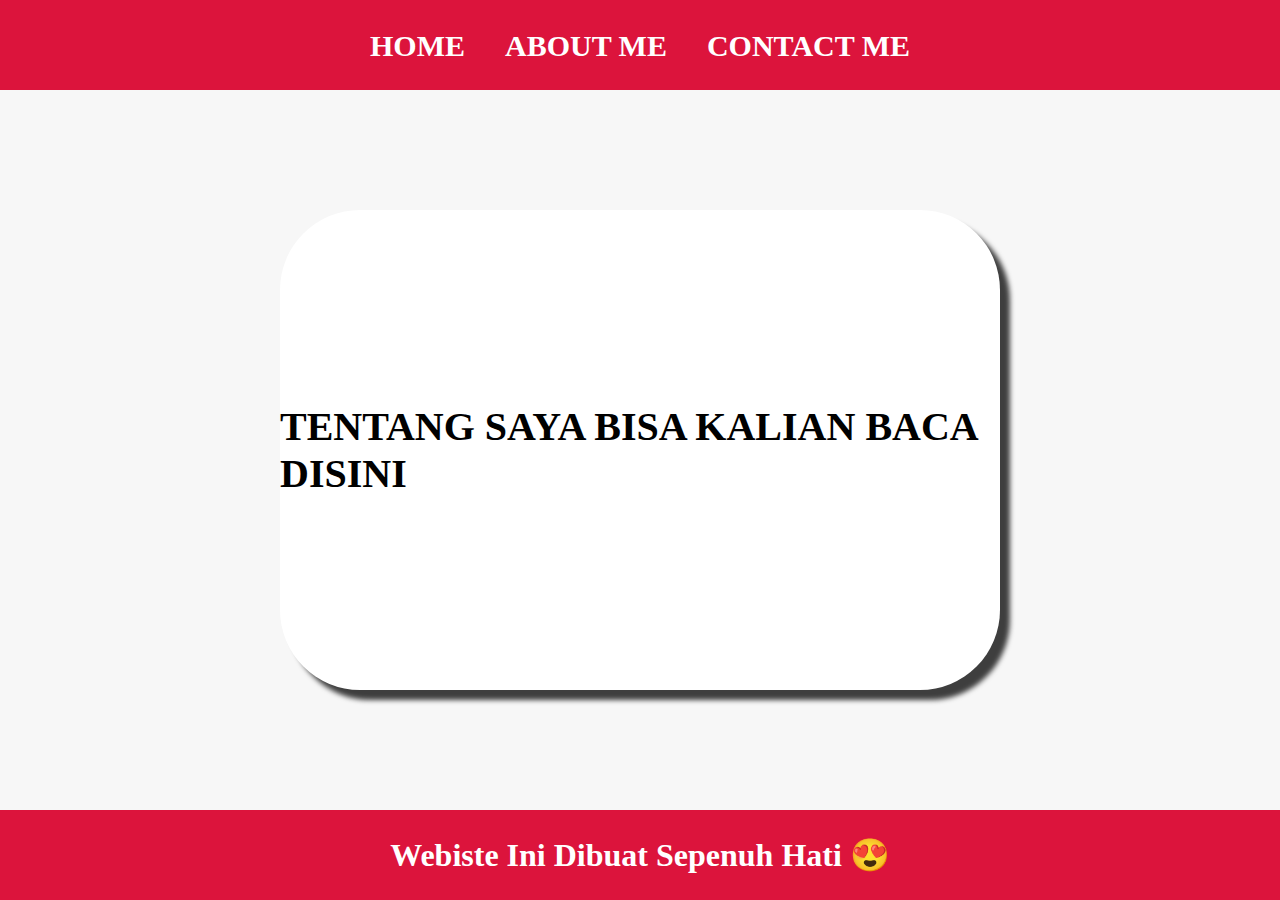
<file: sesi-1/about.html>
<!DOCTYPE html>
<html lang="en">

<head>
  <meta charset="UTF-8">
  <meta http-equiv="X-UA-Compatible" content="IE=edge">
  <meta name="viewport" content="width=device-width, initial-scale=1.0">
  <link rel="stylesheet" href="style.css">
  <title>TENTANG</title>

<body>
  <header>
    <nav>
      <h1>
        <a href="index.html">HOME</a>
      </h1>
      <h1>
        <a href="#">ABOUT ME</a>
      </h1>
      <h1>
        <a href="contact.html">CONTACT ME</a>
      </h1>
    </nav>
  </header>
  <main>
    <a href="https://youtube.com">
      <section>
        <h1>TENTANG SAYA BISA KALIAN BACA DISINI</h1>
      </section>
    </a>
  </main>
  <footer>
    <h1>Webiste Ini Dibuat Sepenuh Hati 😍</h1>
  </footer>
</body>

</html>
</file>
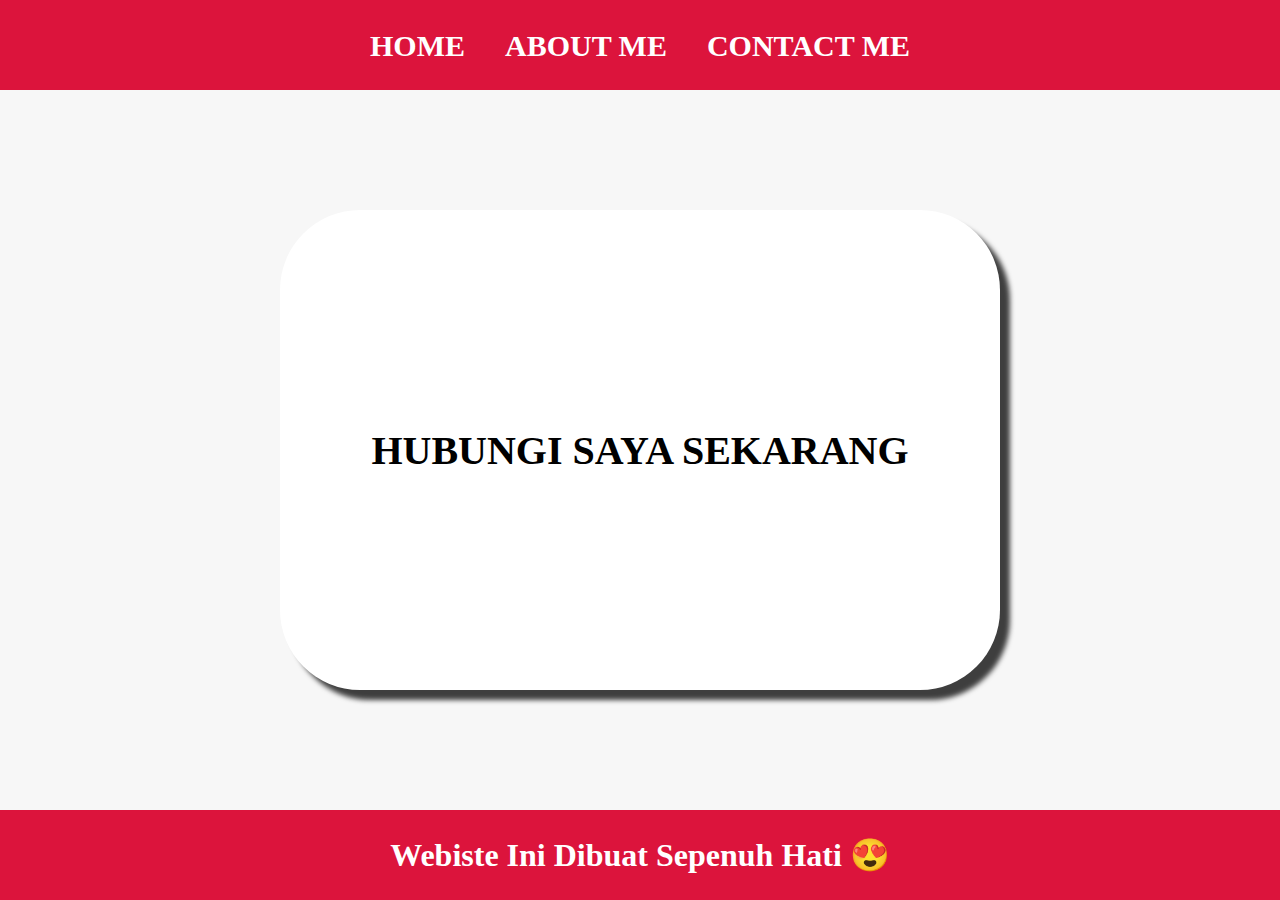
<file: sesi-1/contact.html>
<!DOCTYPE html>
<html lang="en">

<head>
  <meta charset="UTF-8">
  <meta http-equiv="X-UA-Compatible" content="IE=edge">
  <meta name="viewport" content="width=device-width, initial-scale=1.0">
  <link rel="stylesheet" href="style.css">
  <title>KONTAK</title>

<body>
  <header>
    <nav>
      <h1>
        <a href="index.html">HOME</a>
      </h1>
      <h1>
        <a href="about.html">ABOUT ME</a>
      </h1>
      <h1>
        <a href="#">CONTACT ME</a>
      </h1>
    </nav>
  </header>
  <main>
    <a href="https://youtube.com">
      <section>
        <h1>HUBUNGI SAYA SEKARANG</h1>
      </section>
    </a>
  </main>
  <footer>
    <h1>Webiste Ini Dibuat Sepenuh Hati 😍</h1>
  </footer>
</body>

</html>
</file>
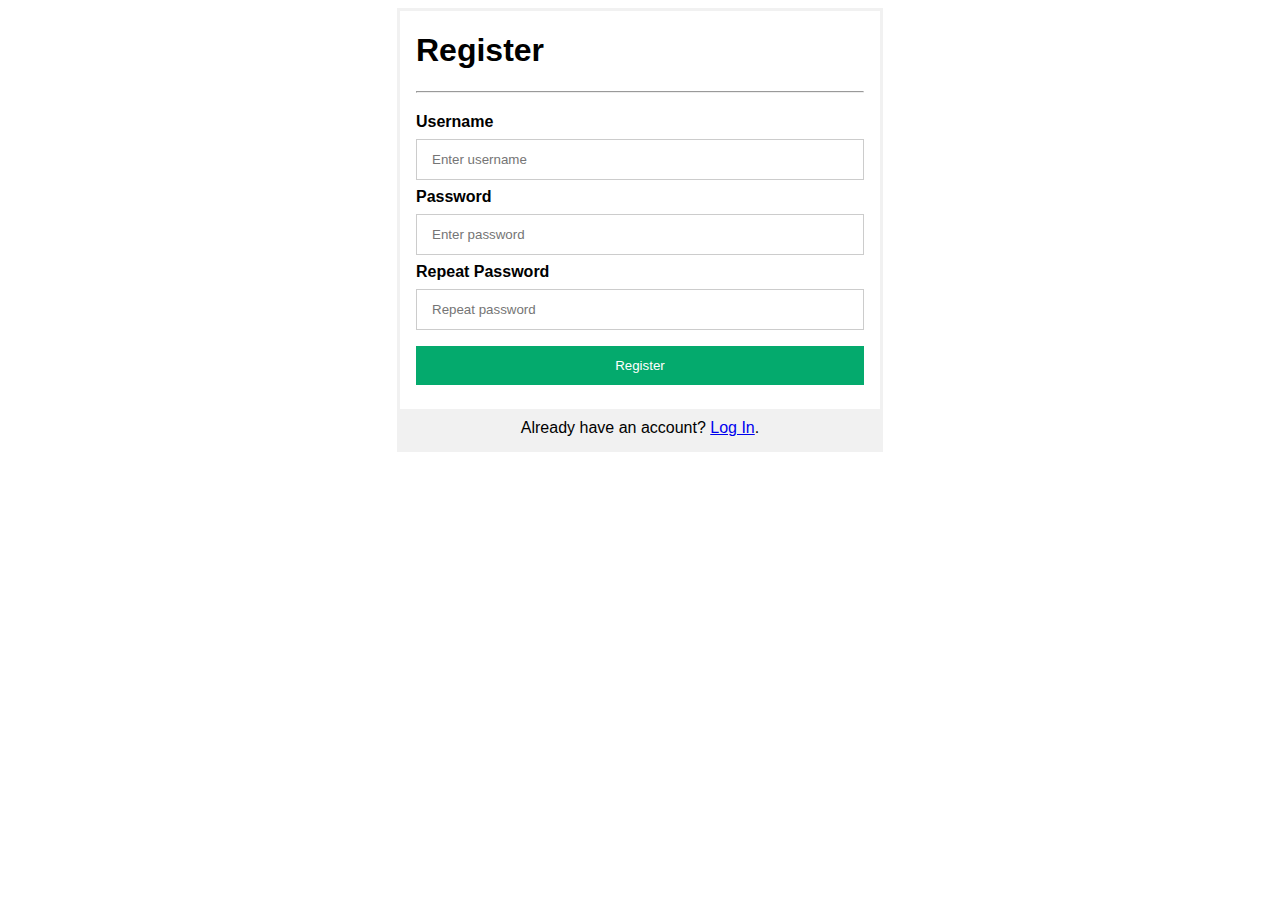
<file: sesi-5-tugas/register.html>
<!DOCTYPE html>
<html lang="en">

<head>
  <meta charset="UTF-8">
  <meta http-equiv="X-UA-Compatible" content="IE=edge">
  <meta name="viewport" content="width=device-width, initial-scale=1.0">
  <link rel="stylesheet" href="style.css">
  <title>Tugas Sesi 5</title>
</head>

<body>

  <form>
    <section>
      <h1>Register</h1>
      <hr>
    </section>

    <section>
      <label><b>Username</b></label>
      <input id="username" placeholder="Enter username" type="text">

      <label><b>Password</b></label>
      <input id="password" placeholder="Enter password" type="password">

      <label><b>Repeat Password</b></label>
      <input id="repeatPassword" placeholder="Repeat password" type="password">

      <button type="button" id="signinButton" onclick="onRegister()">Register</button>
    </section>

    <section class="login">
      <p>Already have an account? <a href="index.html">Log In</a>.</p>
    </section>
  </form>

  <script src="script.js">
  </script>
</body>

</html>

<!-- for inspirational purpose https://codier.io/creation/ryjo7FKN2 -->
</file>
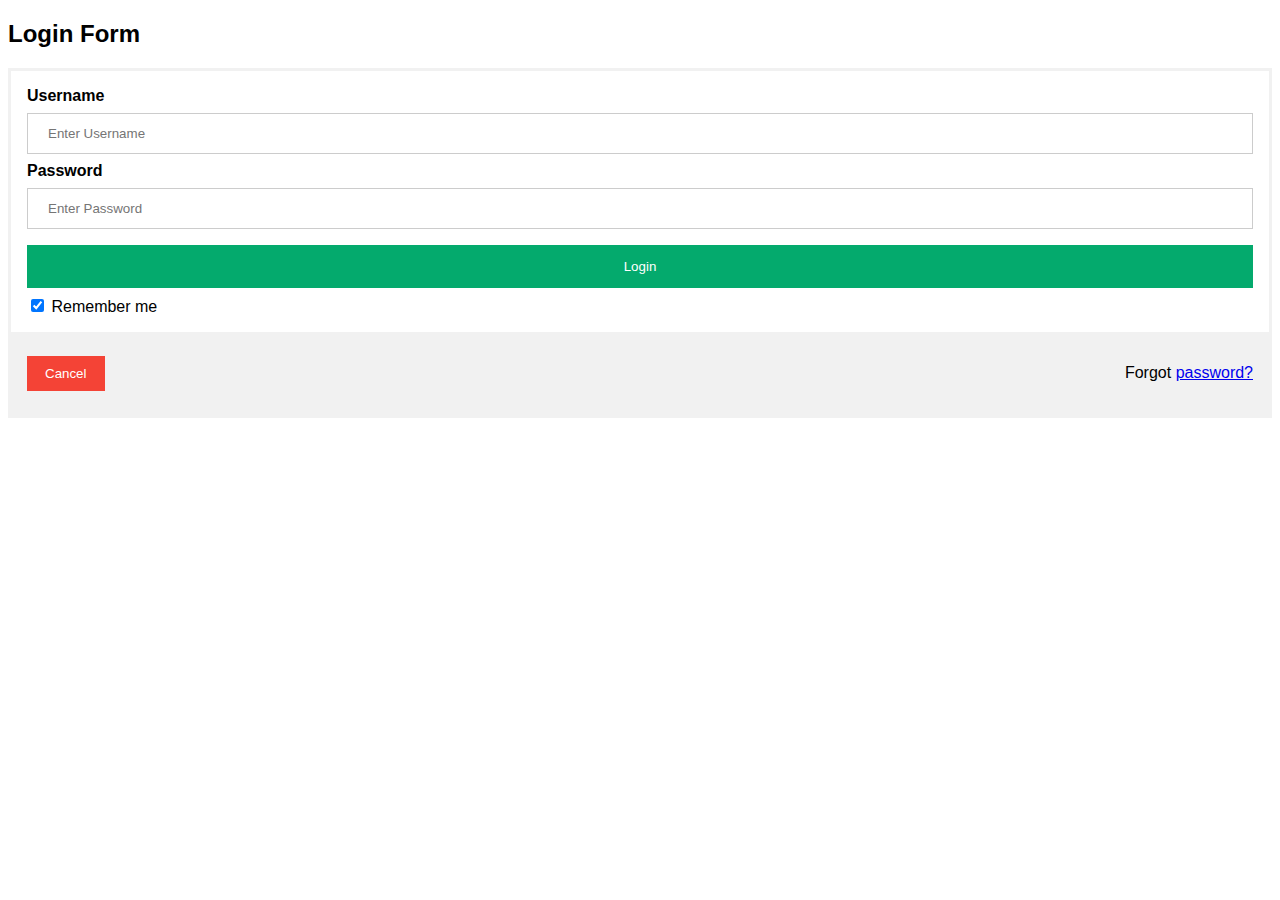
<file: sesi-5-tugas/sample.html>
<!DOCTYPE html>
<html>
<head>
<meta name="viewport" content="width=device-width, initial-scale=1">
<style>
body {font-family: Arial, Helvetica, sans-serif;}
form {border: 3px solid #f1f1f1;}

input[type=text], input[type=password] {
  width: 100%;
  padding: 12px 20px;
  margin: 8px 0;
  display: inline-block;
  border: 1px solid #ccc;
  box-sizing: border-box;
}

button {
  background-color: #04AA6D;
  color: white;
  padding: 14px 20px;
  margin: 8px 0;
  border: none;
  cursor: pointer;
  width: 100%;
}

button:hover {
  opacity: 0.8;
}

.cancelbtn {
  width: auto;
  padding: 10px 18px;
  background-color: #f44336;
}

.container {
  padding: 16px;
}

span.psw {
  float: right;
  padding-top: 16px;
}
</style>
</head>
<body>

<h2>Login Form</h2>

<form action="/action_page.php" method="post">
  <div class="container">
    <label for="uname"><b>Username</b></label>
    <input type="text" placeholder="Enter Username" name="uname" required>

    <label for="psw"><b>Password</b></label>
    <input type="password" placeholder="Enter Password" name="psw" required>
        
    <button type="submit">Login</button>
    <label>
      <input type="checkbox" checked="checked" name="remember"> Remember me
    </label>
  </div>

  <div class="container" style="background-color:#f1f1f1">
    <button type="button" class="cancelbtn">Cancel</button>
    <span class="psw">Forgot <a href="#">password?</a></span>
  </div>
</form>

</body>
</html>
</file>
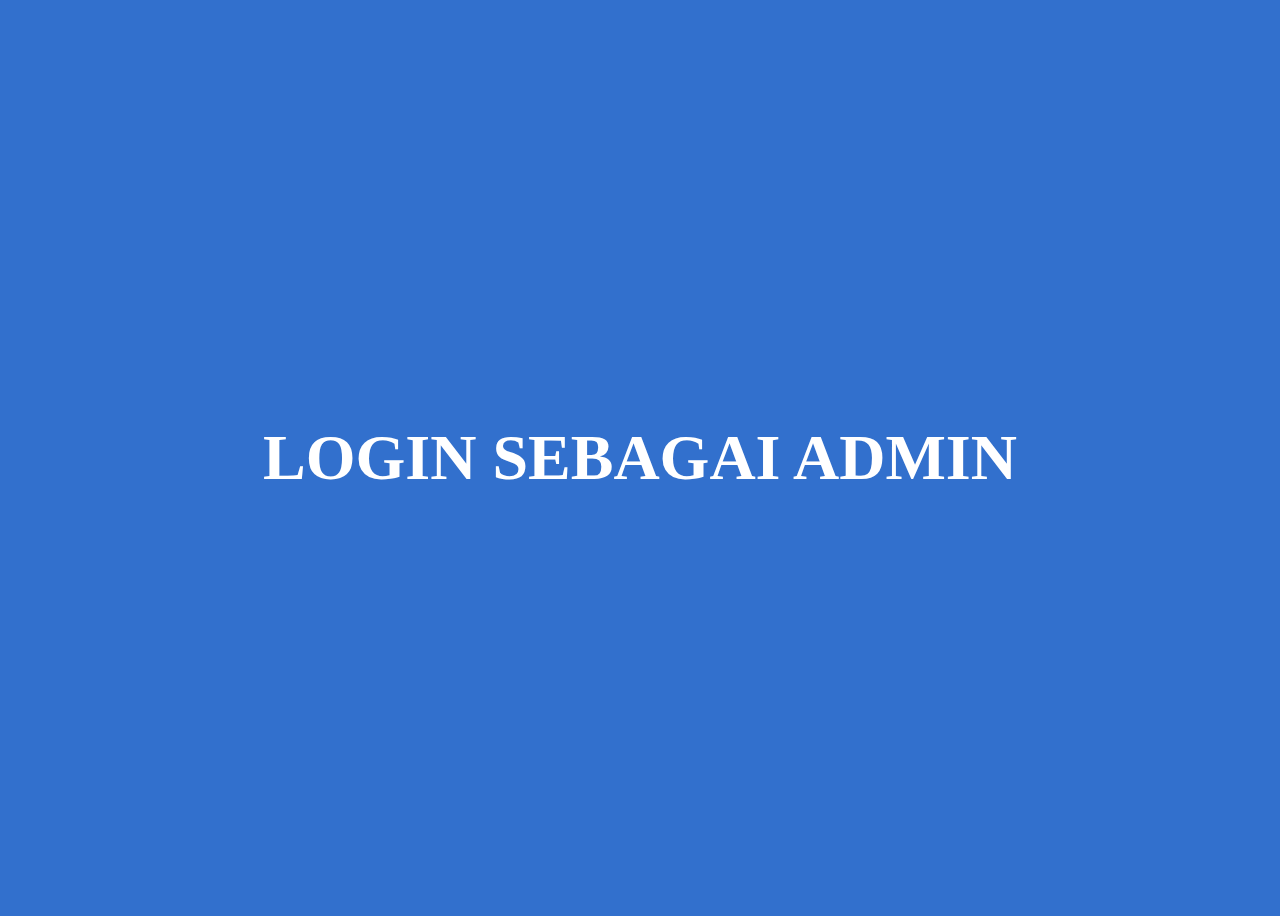
<file: sesi-5/admin.html>
<!DOCTYPE html>
<html lang="en">

<head>
  <meta charset="UTF-8">
  <meta http-equiv="X-UA-Compatible" content="IE=edge">
  <meta name="viewport" content="width=device-width, initial-scale=1.0">
  <style>
    body {
      display: flex;
      flex-direction: column;
      justify-content: center;
      align-items: center;
      background-color: rgb(50, 112, 205);
      font-size: 2em;
      height: 100vh;
    }

    a {
      text-decoration: none;
      color: white;
    }

    a:hover {
      color: brown;
    }
  </style>
  <title>Document</title>
</head>

<body>
  <a href="index.html" onclick="onLogout()">
    <h1>LOGIN SEBAGAI ADMIN</h1>
  </a>

  <script src="script.js">
  </script>
</body>

</html>
</file>
<file: sesi-1/style.css>
*, body {
  padding: 0px;
  margin: 0px;
}

header {
  background-color: crimson;
  color: white;
  height: 10vh;
  display: flex;
  justify-content: center;
}

nav {
  display: flex;
  flex-direction: row;
  justify-content: center;
  align-items: center;
}

nav a {
  padding: 20px;
  font-size: 30px;
  text-decoration: none;
  color: white;
}

nav a:hover {
  background-color: tomato;
  border-radius: 8px;
  transition: .2s ease-in-out;
}

main {
  background-color: #f7f7f7;
  height: 80vh;
  display: flex;
  justify-content: center;
  align-items: center;
}

section {
  background-color: white;
  border-radius: 80px;
  width: 720px;
  height: 480px;
  box-shadow: 10px 10px 5px 0px rgba(0,0,0,0.75);
  display: flex;
  justify-content: space-evenly;
  align-items: center;
  flex-direction: column;

}

section img {
  width: 50%;
  height: 50%;
}

main a {
  color: black;
  text-decoration: none;
  font-size: 20px;
  font-weight: 100;
}

footer {
  background-color: crimson;
  color: white;
  height: 10vh;
  display: flex;
  justify-content: center;
  align-items: center;
}
</file>
<file: sesi-5-tugas/style.css>
body {
  font-family: Arial, Helvetica, sans-serif;
}

hr {
  margin-bottom: 20px;
}

form {
  border: solid 3px #f1f1f1;
  max-width: 480px;
  margin: 0 auto;
}

input[type=text], input[type=password] {
  width: 100%;
  padding: 12px 15px;
  margin: 8px 0;
  display: inline-block;
  border: 1px solid #ccc;
  box-sizing: border-box;
}

button {
  background-color: #04AA6D;
  border: none;
  color: white;
  width: 100%;
  padding: 12px 20px;
  margin: 8px 0;
  cursor: pointer;
}

section {
  padding: 0px 16px;
}

.cancelbtn {
  width: auto;
  background-color: red;
}

section p {
  padding-top: 10px;
  text-align: center;
}

.signin, .login {
  background-color: #f1f1f1;
  height: 40px;
}
</file>
